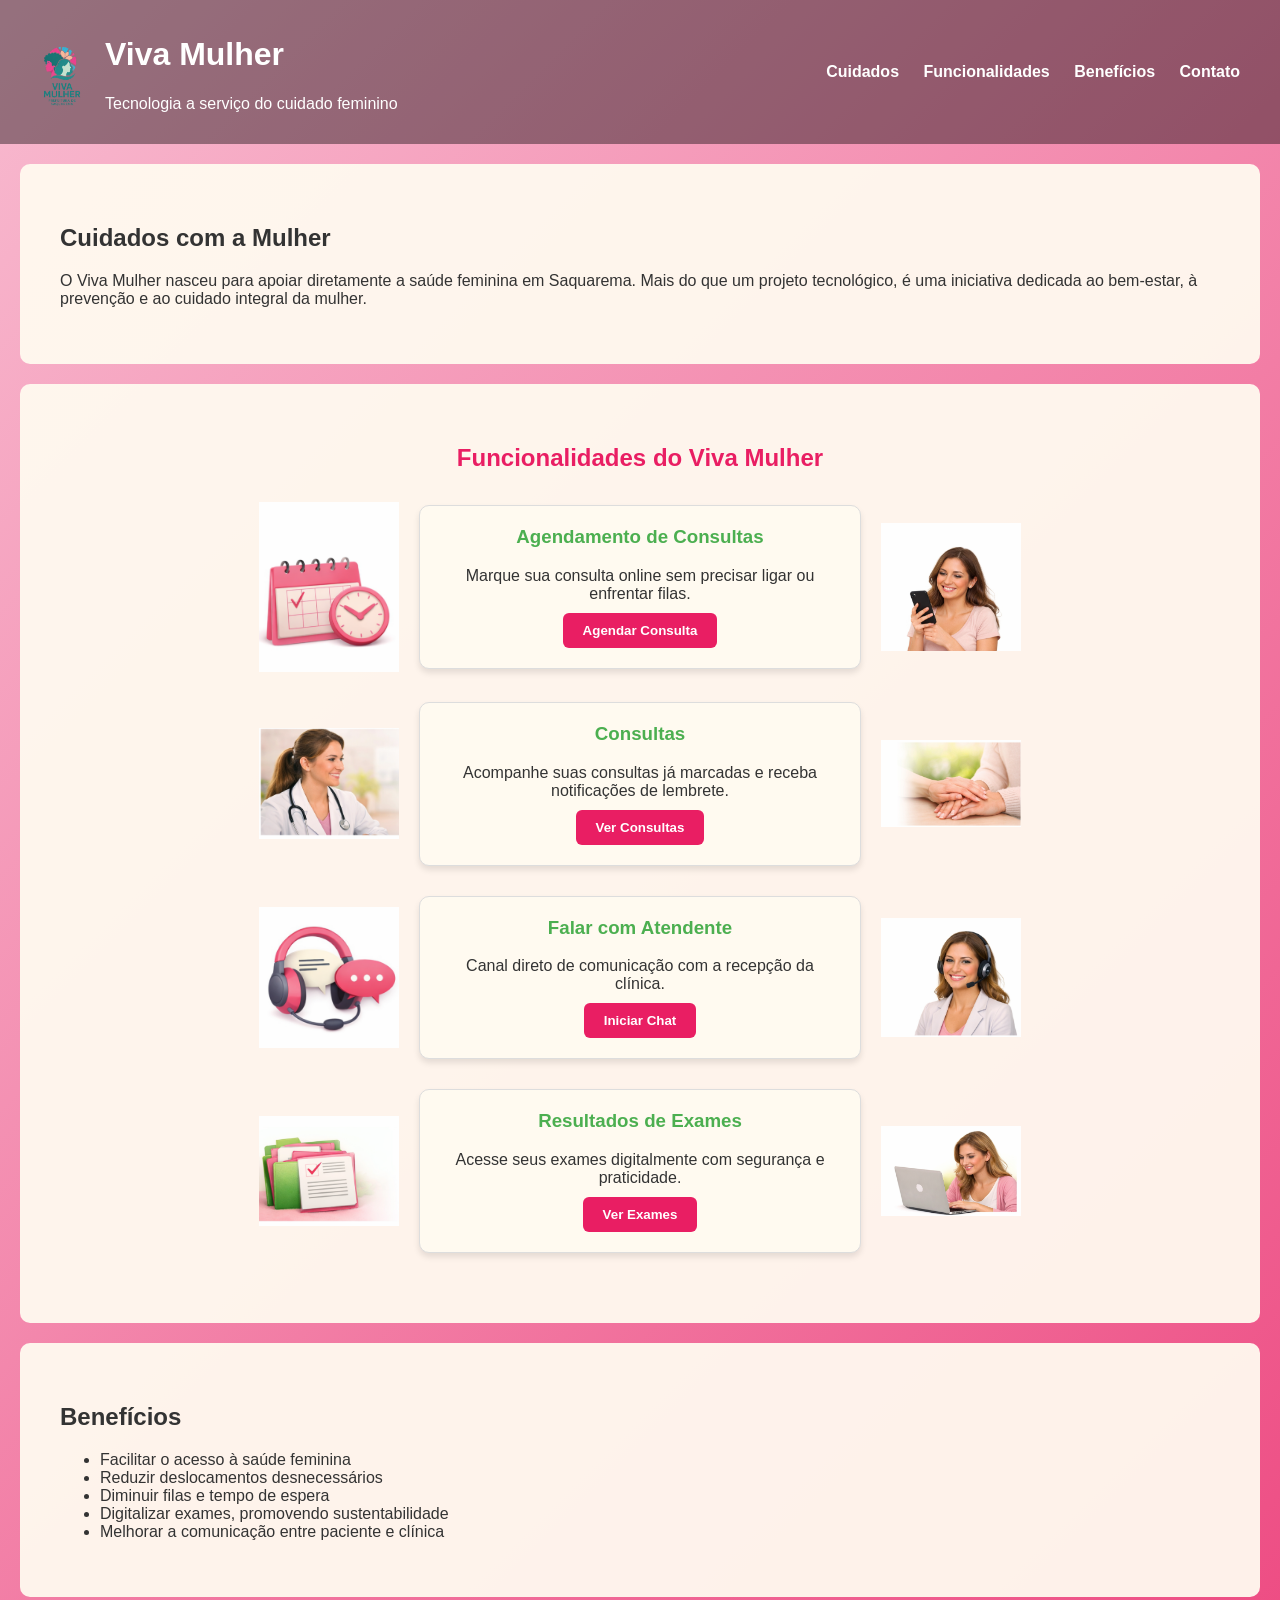
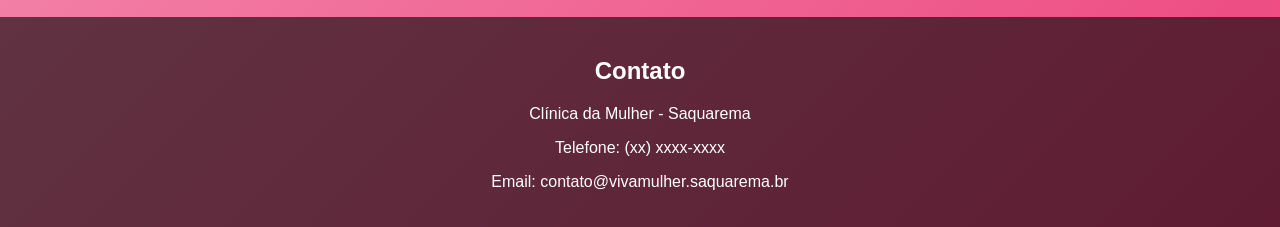
<file: index.html>
<!DOCTYPE html>
<html lang="pt-BR">
<head>
  <meta charset="UTF-8">
  <title>Viva Mulher - Clínica da Mulher de Saquarema</title>
  <link rel="stylesheet" href="index.css">
</head>
<body>
  <header>
    <img src="logo.png" alt="Logo Viva Mulher" class="logo">
    <div class="titulo">
      <h1>Viva Mulher</h1>
      <p>Tecnologia a serviço do cuidado feminino</p>
    </div>
    <nav>
      <ul>
        <li><a href="#sobre">Cuidados</a></li>
        <li><a href="#funcionalidades">Funcionalidades</a></li>
        <li><a href="#beneficios">Benefícios</a></li>
        <li><a href="#contato">Contato</a></li>
      </ul>
    </nav>
  </header>

  <section id="sobre">
    <h2>Cuidados com a Mulher</h2>
    <p>O Viva Mulher nasceu para apoiar diretamente a saúde feminina em Saquarema. 
       Mais do que um projeto tecnológico, é uma iniciativa dedicada ao bem-estar, 
       à prevenção e ao cuidado integral da mulher.</p>
  </section>

  <section id="funcionalidades">
    <h2>Funcionalidades do Viva Mulher</h2>

    <!-- Bloco 1: Agendamento de Consultas -->
    <div class="funcionalidade">
      <img src="agendamento.png" alt="Calendário" class="lado">
      <div class="bloco">
        <h3>Agendamento de Consultas</h3>
        <p>Marque sua consulta online sem precisar ligar ou enfrentar filas.</p>
        <button>Agendar Consulta</button>
      </div>
      <img src="agendamento2.png" alt="Mulher com celular" class="lado">
    </div>

    <!-- Bloco 2: Consultas -->
    <div class="funcionalidade">
      <img src="consulta.png" alt="Médica atendendo paciente" class="lado">
      <div class="bloco">
        <h3>Consultas</h3>
        <p>Acompanhe suas consultas já marcadas e receba notificações de lembrete.</p>
        <button>Ver Consultas</button>
      </div>
      <img src="consulta2.png" alt="Mãos dadas em acolhimento" class="lado">
    </div>

    <!-- Bloco 3: Falar com Atendente -->
    <div class="funcionalidade">
      <img src="atendente.png" alt="Headset ilustrado" class="lado">
      <div class="bloco">
        <h3>Falar com Atendente</h3>
        <p>Canal direto de comunicação com a recepção da clínica.</p>
        <button>Iniciar Chat</button>
      </div>
      <img src="atendente2.png" alt="Atendente sorridente" class="lado">
    </div>

    <!-- Bloco 4: Resultados de Exames -->
    <div class="funcionalidade">
      <img src="exame.png" alt="Pasta de exames" class="lado">
      <div class="bloco">
        <h3>Resultados de Exames</h3>
        <p>Acesse seus exames digitalmente com segurança e praticidade.</p>
        <button>Ver Exames</button>
      </div>
      <img src="exame2.png" alt="Mulher vendo resultados no computador" class="lado">
    </div>
  </section>

  <section id="beneficios">
    <h2>Benefícios</h2>
    <ul>
      <li>Facilitar o acesso à saúde feminina</li>
      <li>Reduzir deslocamentos desnecessários</li>
      <li>Diminuir filas e tempo de espera</li>
      <li>Digitalizar exames, promovendo sustentabilidade</li>
      <li>Melhorar a comunicação entre paciente e clínica</li>
    </ul>
  </section>

  <footer id="contato">
    <h2>Contato</h2>
    <p>Clínica da Mulher - Saquarema</p>
    <p>Telefone: (xx) xxxx-xxxx</p>
    <p>Email: contato@vivamulher.saquarema.br</p>
  </footer>
</body>
</html>
</file>
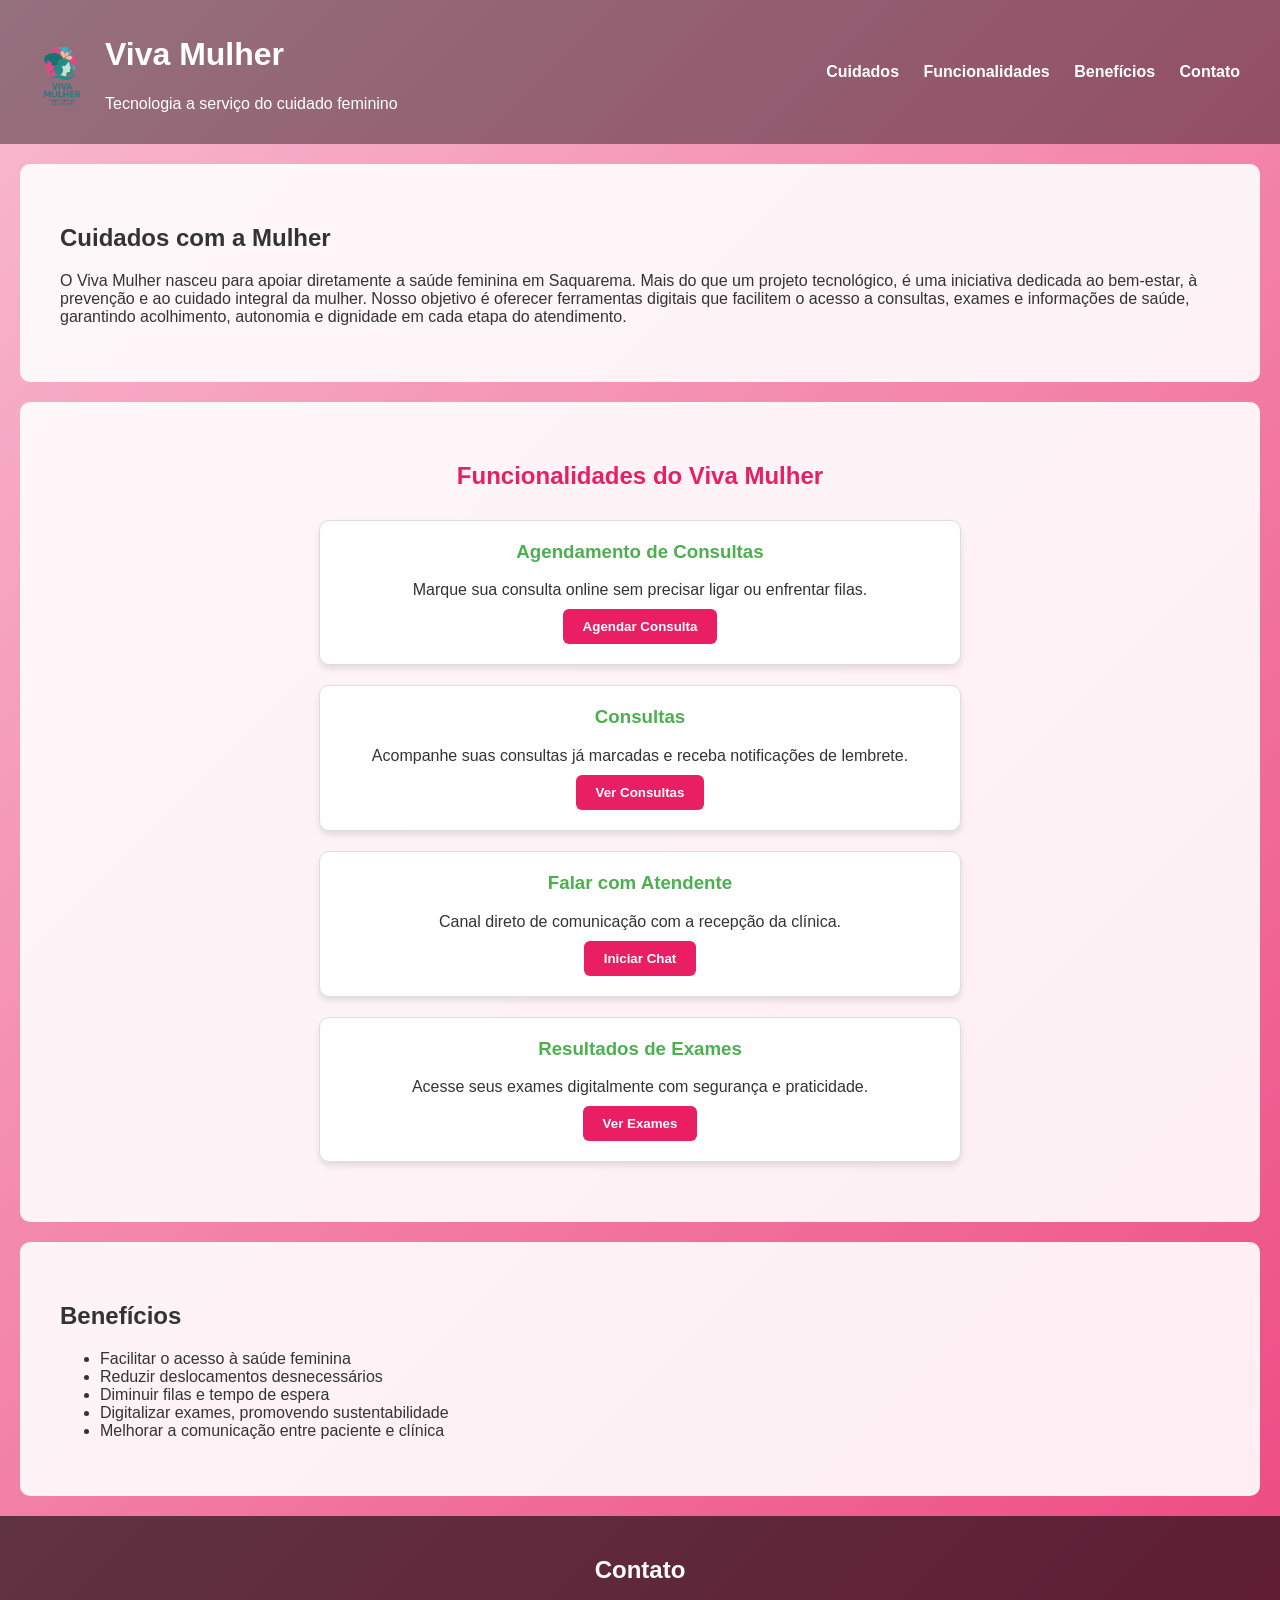
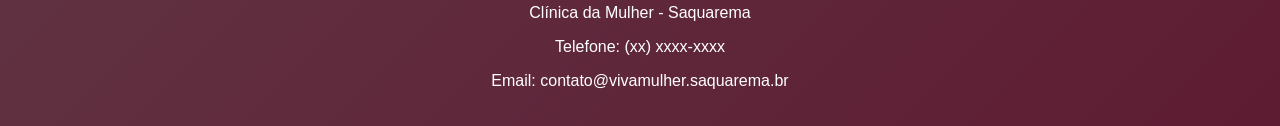
<file: Piloto.html>
<!DOCTYPE html>
<html lang="pt-BR">
<head>
  <meta charset="UTF-8">
  <title>Viva Mulher - Clínica da Mulher de Saquarema</title>
  <link rel="stylesheet" href="piloto.css">
</head>
<body>
  <header>
    <img src="logo.png" alt="Logo Viva Mulher" class="logo">
    <div class="titulo">
      <h1>Viva Mulher</h1>
      <p>Tecnologia a serviço do cuidado feminino</p>
    </div>
    <nav>
      <ul>
        <li><a href="#sobre">Cuidados</a></li>
        <li><a href="#funcionalidades">Funcionalidades</a></li>
        <li><a href="#beneficios">Benefícios</a></li>
        <li><a href="#contato">Contato</a></li>
      </ul>
    </nav>
  </header>

  <section id="sobre">
    <h2>Cuidados com a Mulher</h2>
    <p>O Viva Mulher nasceu para apoiar diretamente a saúde feminina em Saquarema. 
       Mais do que um projeto tecnológico, é uma iniciativa dedicada ao bem-estar, 
       à prevenção e ao cuidado integral da mulher. 
       Nosso objetivo é oferecer ferramentas digitais que facilitem o acesso 
       a consultas, exames e informações de saúde, garantindo acolhimento, 
       autonomia e dignidade em cada etapa do atendimento.</p>
  </section>

  <section id="funcionalidades">
    <h2>Funcionalidades do Viva Mulher</h2>
    
    <div class="bloco">
      <h3>Agendamento de Consultas</h3>
      <p>Marque sua consulta online sem precisar ligar ou enfrentar filas.</p>
      <button>Agendar Consulta</button>
    </div>

    <div class="bloco">
      <h3>Consultas</h3>
      <p>Acompanhe suas consultas já marcadas e receba notificações de lembrete.</p>
      <button>Ver Consultas</button>
    </div>

    <div class="bloco">
      <h3>Falar com Atendente</h3>
      <p>Canal direto de comunicação com a recepção da clínica.</p>
      <button>Iniciar Chat</button>
    </div>

    <div class="bloco">
      <h3>Resultados de Exames</h3>
      <p>Acesse seus exames digitalmente com segurança e praticidade.</p>
      <button>Ver Exames</button>
    </div>
  </section>

  <section id="beneficios">
    <h2>Benefícios</h2>
    <ul>
      <li>Facilitar o acesso à saúde feminina</li>
      <li>Reduzir deslocamentos desnecessários</li>
      <li>Diminuir filas e tempo de espera</li>
      <li>Digitalizar exames, promovendo sustentabilidade</li>
      <li>Melhorar a comunicação entre paciente e clínica</li>
    </ul>
  </section>

  <footer id="contato">
    <h2>Contato</h2>
    <p>Clínica da Mulher - Saquarema</p>
    <p>Telefone: (xx) xxxx-xxxx</p>
    <p>Email: contato@vivamulher.saquarema.br</p>
  </footer>
</body>
</html>
</file>
<file: index.css>
body {
  font-family: 'Segoe UI', sans-serif;
  margin: 0;
  /* Fundo com paleta feminina da logo (rosa e verde) */
  background: linear-gradient(135deg, #f8bbd0, #e91e63, #c8e6c9, #4caf50);
  background-size: 400% 400%;
  animation: gradientBG 15s ease infinite;
  color: #333;
}

/* Animação suave no fundo */
@keyframes gradientBG {
  0% {background-position: 0% 50%;}
  50% {background-position: 100% 50%;}
  100% {background-position: 0% 50%;}
}

header {
  display: flex;
  align-items: center;
  justify-content: space-between;
  background: rgba(0,0,0,0.4);
  color: white;
  padding: 15px 30px;
}

.logo {
  width: 60px;
  height: auto;
}

.titulo {
  flex-grow: 1;
  margin-left: 15px;
}

nav ul {
  list-style: none;
  padding: 0;
  margin: 0;
}

nav ul li {
  display: inline;
  margin: 0 10px;
}

nav ul li a {
  color: white;
  text-decoration: none;
  font-weight: bold;
}

section {
  padding: 40px;
  background: rgba(255,250,240,0.95); /* branco quente translúcido */
  margin: 20px;
  border-radius: 10px;
}

#funcionalidades h2 {
  text-align: center;
  margin-bottom: 30px;
  color: #e91e63;
}

.funcionalidade {
  display: flex;
  align-items: center;
  justify-content: center;
  gap: 20px; /* aproxima imagens do bloco */
  margin-bottom: 30px;
}

.funcionalidade img.lado {
  width: 140px;
  height: auto;
  object-fit: contain;
}

.bloco {
  background: #fffaf0; /* branco quente sólido */
  border: 1px solid #ddd;
  border-radius: 10px;
  padding: 20px;
  max-width: 400px;
  box-shadow: 0 4px 6px rgba(0,0,0,0.1);
  text-align: center;
}

.bloco h3 {
  color: #4caf50;
  margin-top: 0;
}

.bloco p {
  margin: 10px 0;
}

.bloco button {
  background: #e91e63;
  color: white;
  border: none;
  padding: 10px 20px;
  border-radius: 6px;
  cursor: pointer;
  font-weight: bold;
}

.bloco button:hover {
  background: #d81b60;
}

footer {
  background: rgba(0,0,0,0.6);
  color: white;
  text-align: center;
  padding: 20px;
}
</file>
<file: piloto.css>
body {
  font-family: 'Segoe UI', sans-serif;
  margin: 0;
  /* Fundo com paleta feminina da logo (rosa e verde) */
  background: linear-gradient(135deg, #f8bbd0, #e91e63, #c8e6c9, #4caf50);
  background-size: 400% 400%;
  animation: gradientBG 15s ease infinite;
  color: #333;
}

/* Animação suave no fundo */
@keyframes gradientBG {
  0% {background-position: 0% 50%;}
  50% {background-position: 100% 50%;}
  100% {background-position: 0% 50%;}
}

header {
  display: flex;
  align-items: center;
  justify-content: space-between;
  background: rgba(0,0,0,0.4); /* leve transparência sobre o fundo */
  color: white;
  padding: 15px 30px;
}

.logo {
  width: 60px;   /* tamanho pequeno do logo */
  height: auto;
}

.titulo {
  flex-grow: 1;
  margin-left: 15px;
}

nav ul {
  list-style: none;
  padding: 0;
  margin: 0;
}

nav ul li {
  display: inline;
  margin: 0 10px;
}

nav ul li a {
  color: white;
  text-decoration: none;
  font-weight: bold;
}

section {
  padding: 40px;
  background: rgba(255,255,255,0.9); /* fundo branco translúcido para leitura */
  margin: 20px;
  border-radius: 10px;
}

#funcionalidades h2 {
  text-align: center;
  margin-bottom: 30px;
  color: #e91e63;
}

.bloco {
  background: white;
  border: 1px solid #ddd;
  border-radius: 10px;
  padding: 20px;
  margin: 20px auto;
  max-width: 600px;
  box-shadow: 0 4px 6px rgba(0,0,0,0.1);
  text-align: center;
}

.bloco h3 {
  color: #4caf50;
  margin-top: 0;
}

.bloco p {
  margin: 10px 0;
}

.bloco button {
  background: #e91e63;
  color: white;
  border: none;
  padding: 10px 20px;
  border-radius: 6px;
  cursor: pointer;
  font-weight: bold;
}

.bloco button:hover {
  background: #d81b60;
}

footer {
  background: rgba(0,0,0,0.6);
  color: white;
  text-align: center;
  padding: 20px;
}
</file>
